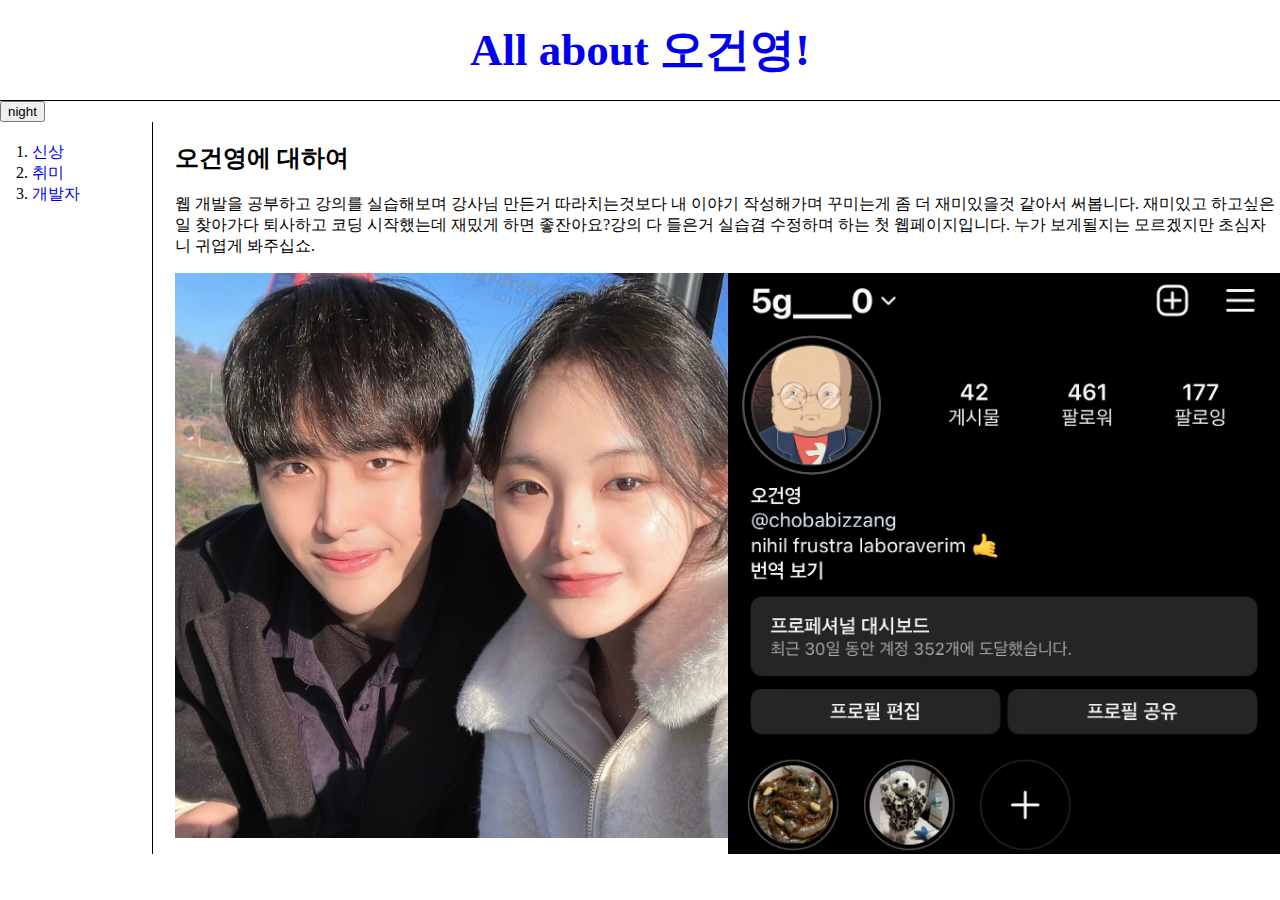
<file: index.html>
<!DOCTYPE html>
<html>
<head>
    <title>All about 오건영</title>
    <meta charset="utf-8">
    <link rel="stylesheet" href="style.css">
    <script src="https://ajax.googleapis.com/ajax/libs/jquery/3.6.3/jquery.min.js"></script>
    <script src="colors.js"></script>

</head>

<body>
    <h1><a href="index.html">All about 오건영!</h1></a>
    <input id="night_day" type="button" value="night" onclick="
    nightDayHandler(self)
">

    <div id="grid">
    <ol>
        <li><a href="1.html">신상</a></li>
        <li><a href="2.html">취미</a></li>
        <li><a href="3.html">개발자</a></li>
    </ol>
    <div id="article">
    <h2>오건영에 대하여</h2>
        <p>웹 개발을 공부하고 강의를 실습해보며 강사님 만든거 따라치는것보다 내 이야기 작성해가며 꾸미는게 좀 더 재미있을것 같아서 써봅니다. 재미있고 하고싶은일 찾아가다 퇴사하고 코딩 시작했는데 재밌게 하면 좋잔아요?강의 다 들은거 실습겸 수정하며 하는 첫 웹페이지입니다. 누가 보게될지는 모르겠지만 초심자니 귀엽게 봐주십쇼. </p>
        <img src="내 사진.jpg" width = "50%" class="indeximg">
        <img src="내 인스타.jpg" width = "50%" class="indeximg">
            </div>
        </div>
    </body>
    </html>
</file>
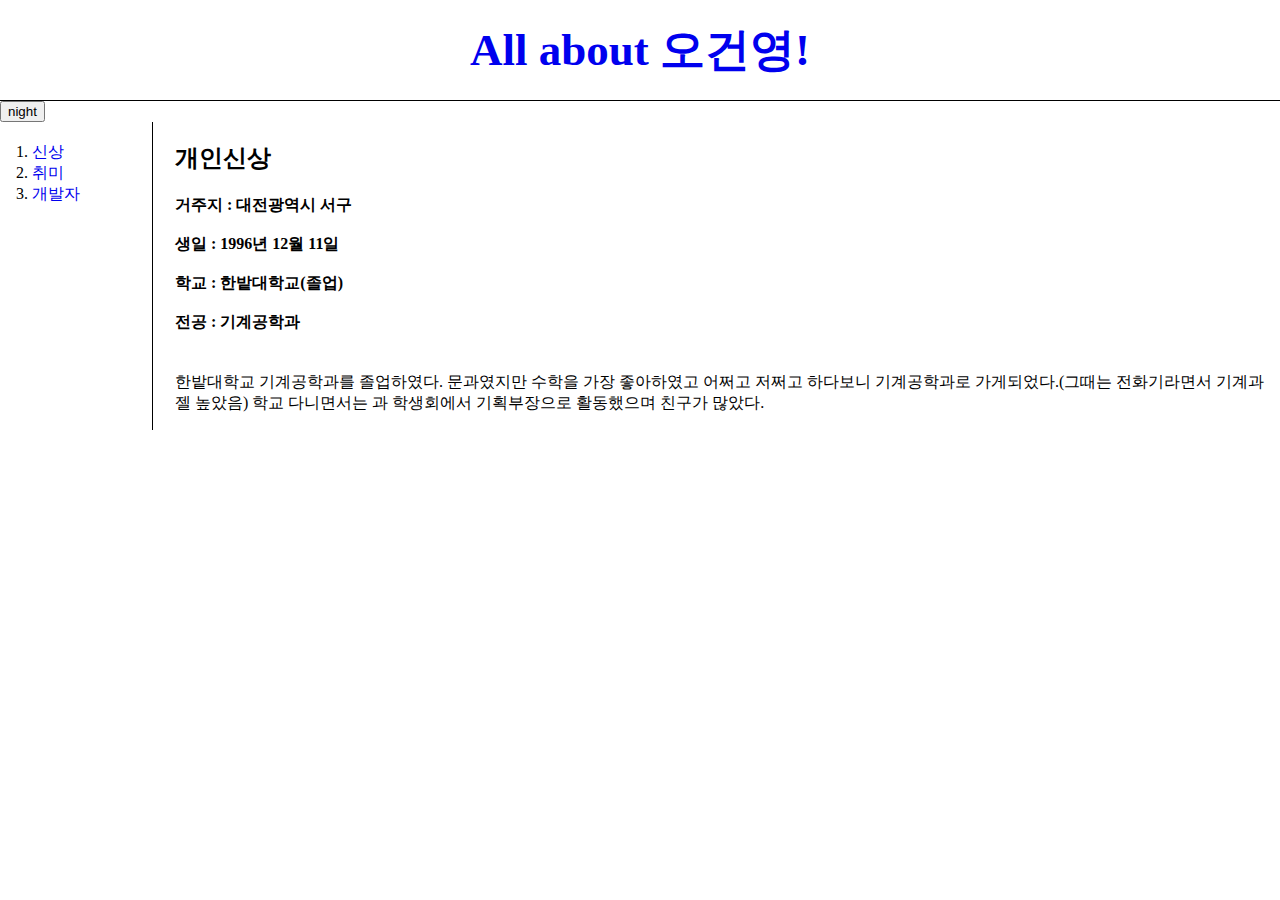
<file: 1.html>
<!DOCTYPE html>
<html>
<head>
    <title>WEB1 - html</title>
    <meta charset="utf-8">
    <link rel="stylesheet" href="style.css">
    <script src="https://ajax.googleapis.com/ajax/libs/jquery/3.6.3/jquery.min.js"></script>
    <script src="colors.js"></script>

</head>

<body>
    <h1><a href="index.html">All about 오건영!</h1></a>
    <input id="night_day" type="button" value="night" onclick="
    nightDayHandler(self)
">

    <div id="grid">
        <ol>
            <li><a href="1.html">신상</a></li>
            <li><a href="2.html">취미</a></li>
            <li><a href="3.html">개발자</a></li>
        </ol>
        <div id="article">
        <h2>개인신상</h2>
        <h4>
            거주지 : 대전광역시 서구 <br><br>
            생일 : 1996년 12월 11일 <br><br>
            학교 : 한밭대학교(졸업) <br><br>
            전공 : 기계공학과 <br><br>
        </h4>
        
        
        <p> 한밭대학교 기계공학과를 졸업하였다. 문과였지만 수학을 가장 좋아하였고 어쩌고 저쩌고 하다보니 기계공학과로 가게되었다.(그때는 전화기라면서 기계과 젤 높았음) 학교 다니면서는 과 학생회에서 기획부장으로 활동했으며 친구가 많았다.
        </p>
            </div>
        </div>

</body>
</html>
</file>
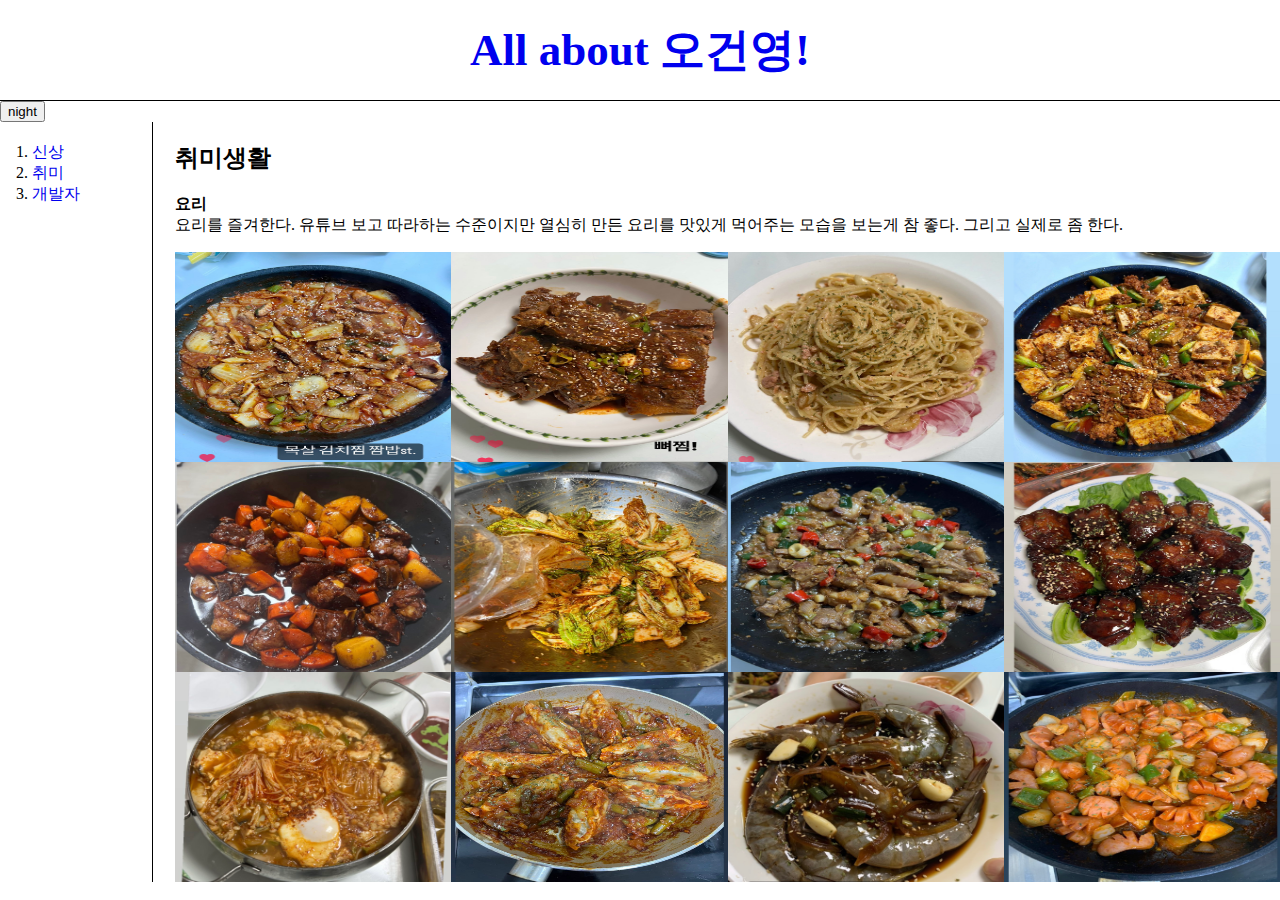
<file: 2.html>
<!DOCTYPE html>
<html>
<head>
    <title>WEB1 - CSS</title>
    <meta charset="utf-8">
    <link rel="stylesheet" href="style.css">
    <script src="https://ajax.googleapis.com/ajax/libs/jquery/3.6.3/jquery.min.js"></script>
    <script src="colors.js"></script>
</head>
<body>
    <h1><a href="index.html">All about 오건영!</h1></a>
    <input id="night_day" type="button" value="night" onclick="
    nightDayHandler(self)
">

    <div id="grid">
        <ol>
            <li><a href="1.html">신상</a></li>
            <li><a href="2.html">취미</a></li>
            <li><a href="3.html">개발자</a></li>
        </ol>
        <div id="article">
            <h2>취미생활</h2>

            <p><strong>요리</strong><br>
                요리를 즐겨한다. 유튜브 보고 따라하는 수준이지만 열심히 만든 요리를 맛있게 먹어주는 모습을 보는게 참 좋다. 그리고 실제로 좀 한다.
            </p>
            <img src="요리 1.jpg" width = "25%" height = "210px" class="indeximg">
            <img src="요리 2.jpg" width = "25%" height = "210px"class="indeximg">                
            <img src="요리 3.jpg" width = "25%" height = "210px"class="indeximg">
            <img src="요리 4.jpg" width = "25%" height = "210px"class="indeximg">                            
            <img src="요리 5.jpg" width = "25%" height = "210px"class="indeximg">
            <img src="요리 6.jpg" width = "25%" height = "210px"class="indeximg">
            <img src="요리 7.jpg" width = "25%" height = "210px"class="indeximg">
            <img src="요리 8.jpg" width = "25%" height = "210px" class="indeximg">                            
            <img src="요리 9.jpg" width = "25%" height = "210px" class="indeximg">
            <img src="요리 10.jpg" width = "25%" height = "210px" class="indeximg">                                
            <img src="요리 11.jpg" width = "25%" height = "210px" class="indeximg">
            <img src="요리 12.jpg" width = "25%" height = "210px" class="indeximg">                
        </div>
    </div>
    </body>
    </html>
</file>
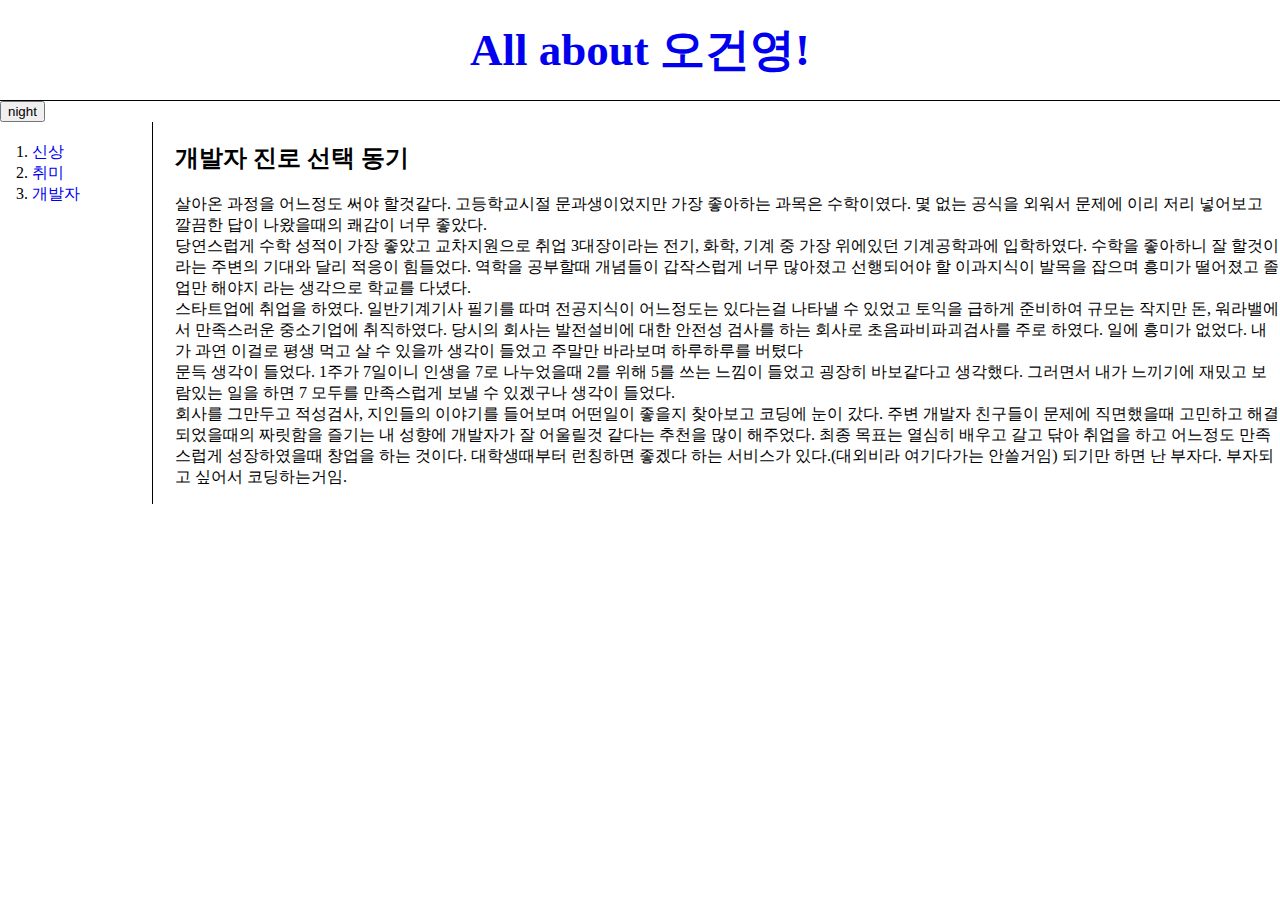
<file: 3.html>
<!DOCTYPE html>
<html>
<head>
    <title>WEB1 - html</title>
    <meta charset="utf-8">
    <link rel="stylesheet" href="style.css">
    <script src="https://ajax.googleapis.com/ajax/libs/jquery/3.6.3/jquery.min.js"></script>
    <script src="colors.js"></script>
</head>
<body>
    <h1><a href="index.html">All about 오건영!</h1></a>
    <input id="night_day" type="button" value="night" onclick="
        nightDayHandler(self)
    ">

    <div id="grid">
    <ol>
        <li><a href="1.html">신상</a></li>
        <li><a href="2.html">취미</a></li>
        <li><a href="3.html">개발자</a></li>
    </ol>
    <div id="article">
    <h2>개발자 진로 선택 동기</h2>
    <p>살아온 과정을 어느정도 써야 할것같다. 
        고등학교시절 문과생이었지만 가장 좋아하는 과목은 수학이였다. 몇 없는 공식을 외워서 문제에 이리 저리 넣어보고 깔끔한 답이 나왔을때의 쾌감이 너무 좋았다. <br>
        당연스럽게 수학 성적이 가장 좋았고 교차지원으로 취업 3대장이라는 전기, 화학, 기계 중 가장 위에있던 기계공학과에 입학하였다. 수학을 좋아하니 잘 할것이라는 주변의 기대와 달리 적응이 힘들었다. 역학을 공부할때 개념들이 갑작스럽게 너무 많아졌고 선행되어야 할 이과지식이 발목을 잡으며 흥미가 떨어졌고 졸업만 해야지 라는 생각으로 학교를 다녔다. <br>
        스타트업에 취업을 하였다. 일반기계기사 필기를 따며 전공지식이 어느정도는 있다는걸 나타낼 수 있었고 토익을 급하게 준비하여 규모는 작지만 돈, 워라밸에서 만족스러운 중소기업에 취직하였다. 당시의 회사는 발전설비에 대한 안전성 검사를 하는 회사로 초음파비파괴검사를 주로 하였다. 일에 흥미가 없었다. 내가 과연 이걸로 평생 먹고 살 수 있을까 생각이 들었고 주말만 바라보며 하루하루를 버텼다<br>
        
        문득 생각이 들었다. 1주가 7일이니 인생을 7로 나누었을때 2를 위해 5를 쓰는 느낌이 들었고 굉장히 바보같다고 생각했다. 그러면서 내가 느끼기에 재밌고 보람있는 일을 하면 7 모두를 만족스럽게 보낼 수 있겠구나 생각이 들었다. <br>

        회사를 그만두고 적성검사, 지인들의 이야기를 들어보며 어떤일이 좋을지 찾아보고 코딩에 눈이 갔다.
        주변 개발자 친구들이 문제에 직면했을때 고민하고 해결되었을때의 짜릿함을 즐기는 내 성향에 개발자가 잘 어울릴것 같다는 추천을 많이 해주었다. 최종 목표는 열심히 배우고 갈고 닦아 취업을 하고 어느정도 만족스럽게 성장하였을때 창업을 하는 것이다. 대학생때부터 런칭하면 좋겠다 하는 서비스가 있다.(대외비라 여기다가는 안쓸거임) 되기만 하면 난 부자다. 부자되고 싶어서 코딩하는거임.

    </p>

    
    </div>
   </div>

    </body>
    </html>
</file>
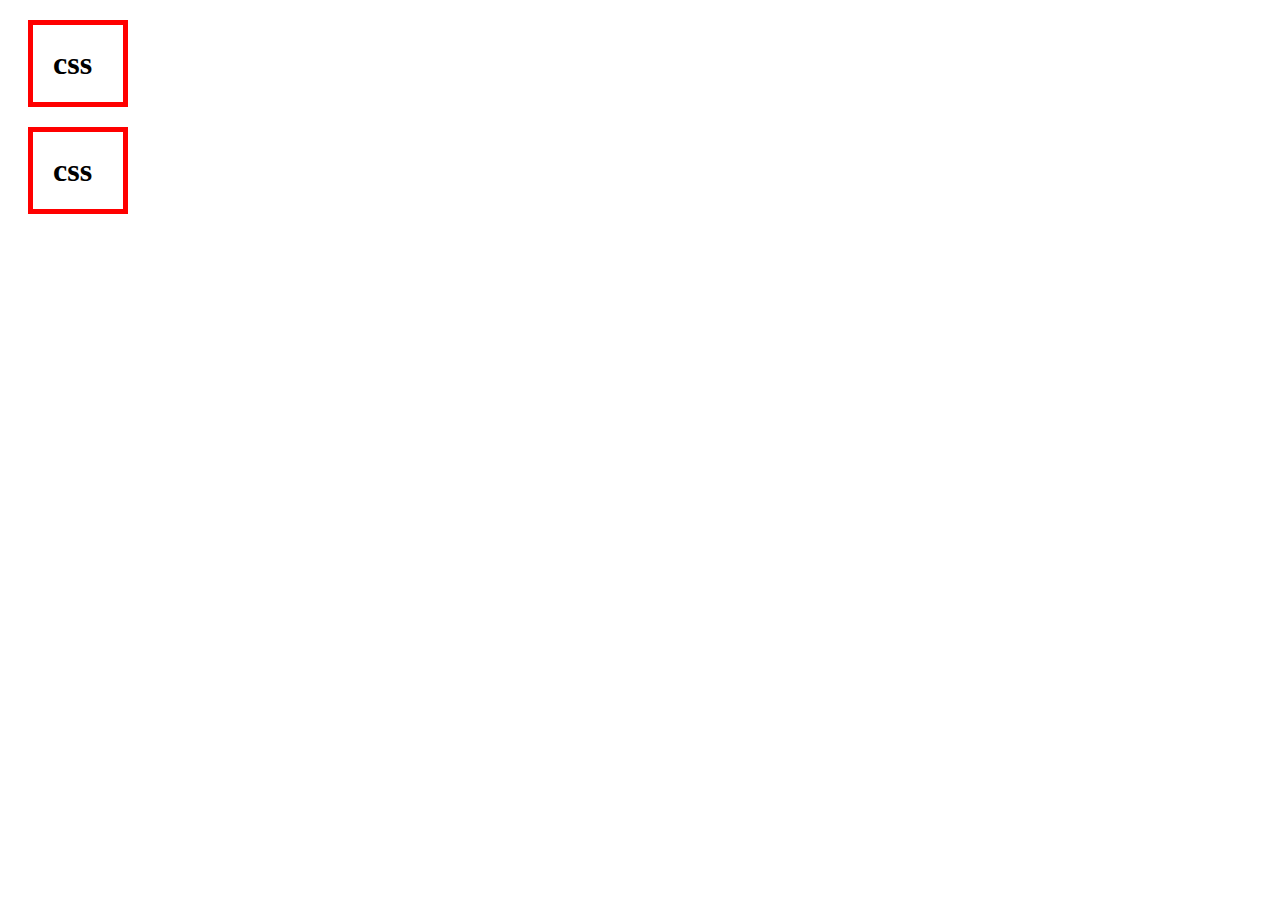
<file: box.html>
<!DOCTYPE html>
<html>
    <head>
        <meta charset="utf-8">
        <title></title>
        <style>
            /*
            block level element
            */
            h1, a{
                border:5px solid red;
                padding: 20px;
                margin: 20px;
                display:block;
                width: 50px;
            }
        </style>
    </head>
    <body>
        <h1>css</h1>
        <h1>css</h1>
    </body>
</html>
</file>
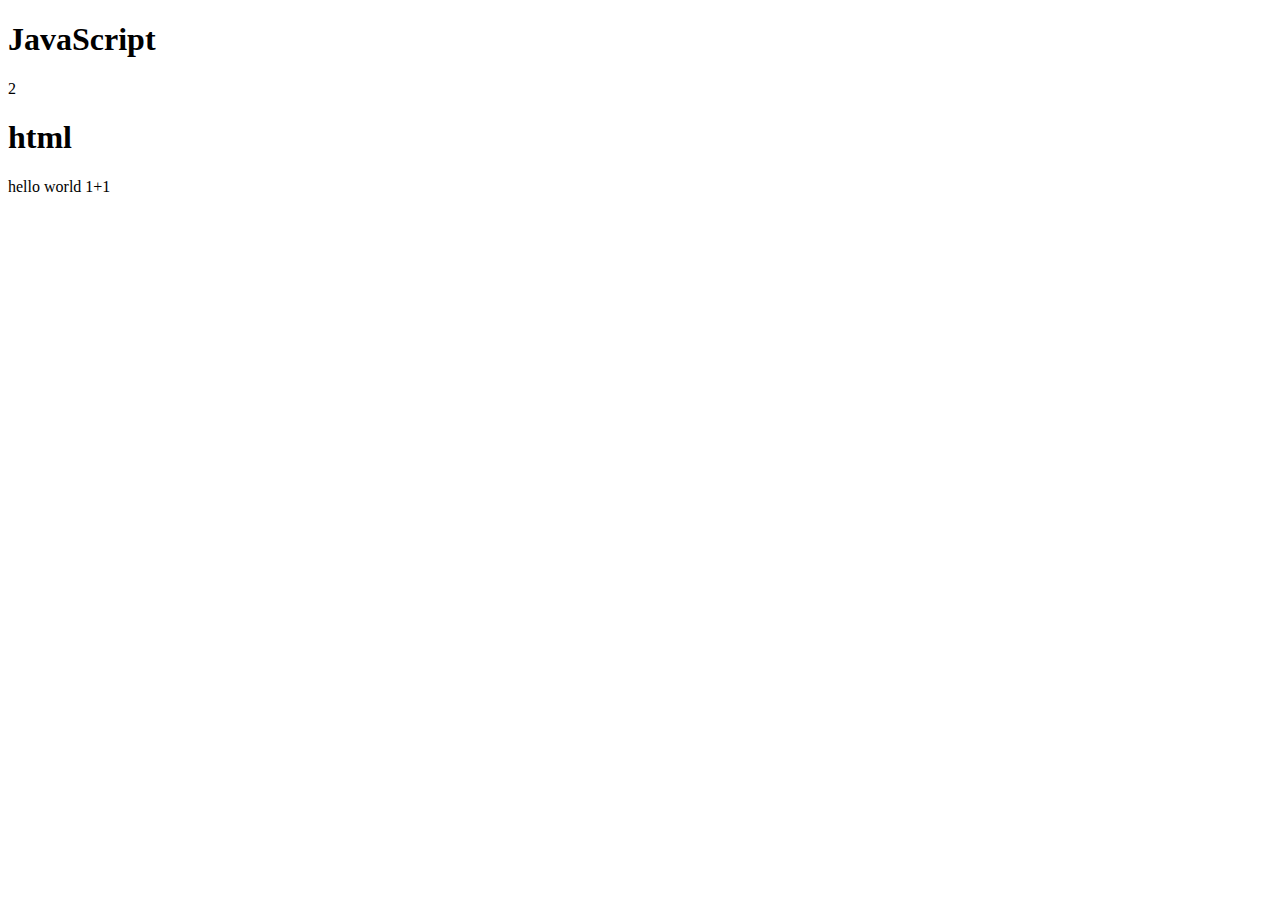
<file: ex1.html>
<!DOCTYPE html>
<html>
    <head>
        <meta charset="utf-8">
        <title></title>
    </head>
    <body>
        <h1>JavaScript</h1>
        <script>
            document.write(1+1);
        </script>
        <h1>html</h1>
        hello world
        1+1
    </body>
</html>
</file>
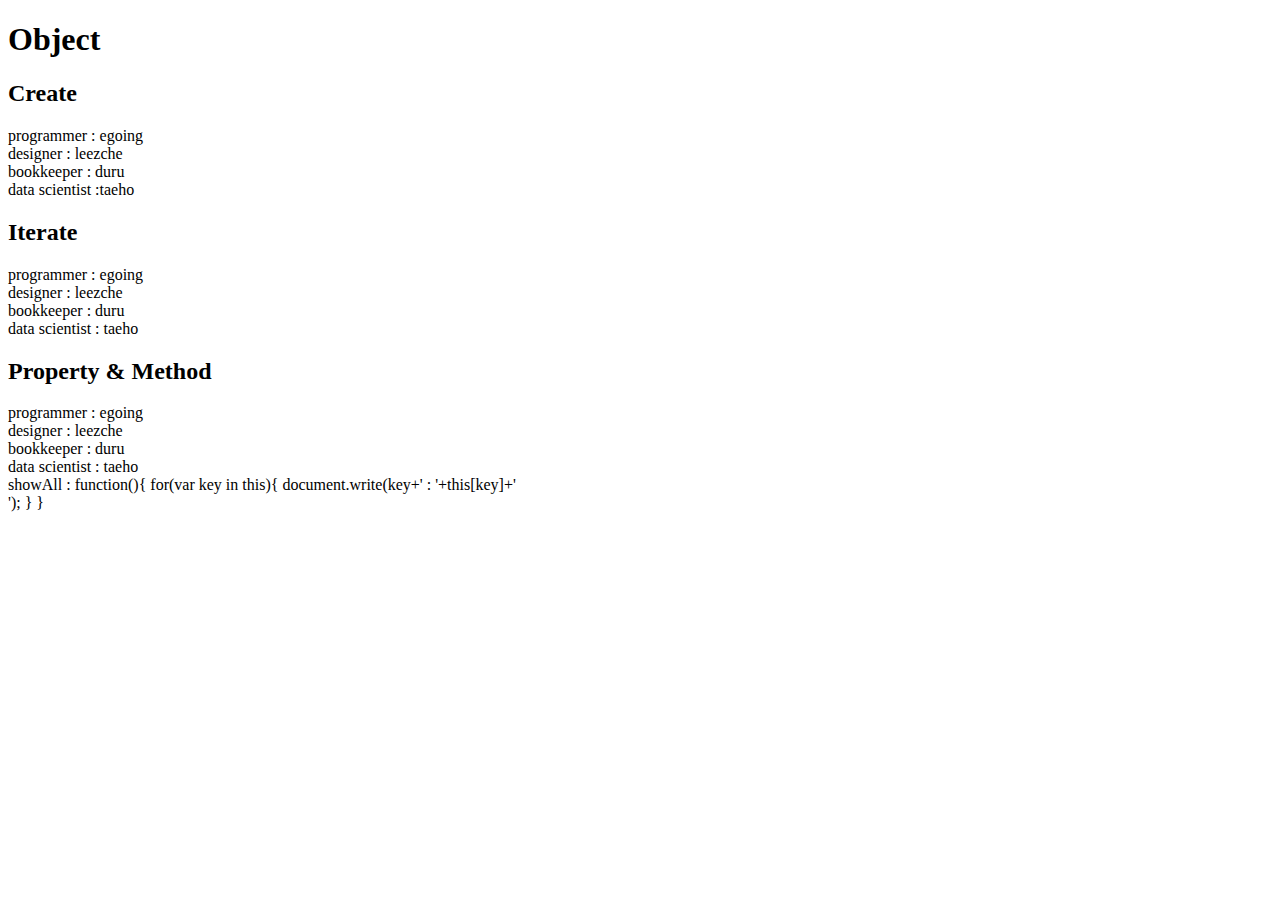
<file: ex10.html>
<!DOCTYPE html>
<html>
    <head>
        <meta charset="utf-8">
    </head>
    <body>
        <h1>Object</h1>
        <h2>Create</h2>
        <script>
            var coworkers = {
                "programmer":"egoing",
                "designer":"leezche"
            };
            document.write("programmer : "+coworkers.programmer+"<br>");
            document.write("designer : "+coworkers.designer+"<br>");
            coworkers.bookkeeper = "duru";
            document.write("bookkeeper : "+coworkers.bookkeeper+"<br>");
            coworkers["data scientist"] = "taeho";
            document.write("data scientist :"+coworkers["data scientist"]+"<br>");
        </script>
        <h2>Iterate</h2>
        <script>
            for(var key in coworkers){
                document.write(key+' : '+coworkers[key]+'<br>')
            }
        </script>
        <h2>Property & Method</h2>
        <script>
            coworkers.showAll = function(){
                for(var key in this){
                    document.write(key+' : '+this[key]+'<br>');
                }
            }
            coworkers.showAll();
        </script>
    </body>
</html>
</file>
<file: ex2.html>
<!DOCTYPE html>
<html>
    <head>
        <meta charset="utf-8">
        <title></title>
    </head>
    <body>
        <input type="button" value="hi" onclick="alert('hi')">
        <input type="text" onchange="alert('changed')">
        <input type="text" onkeydown="alert('key down!')">
    </body>
</html>
</file>
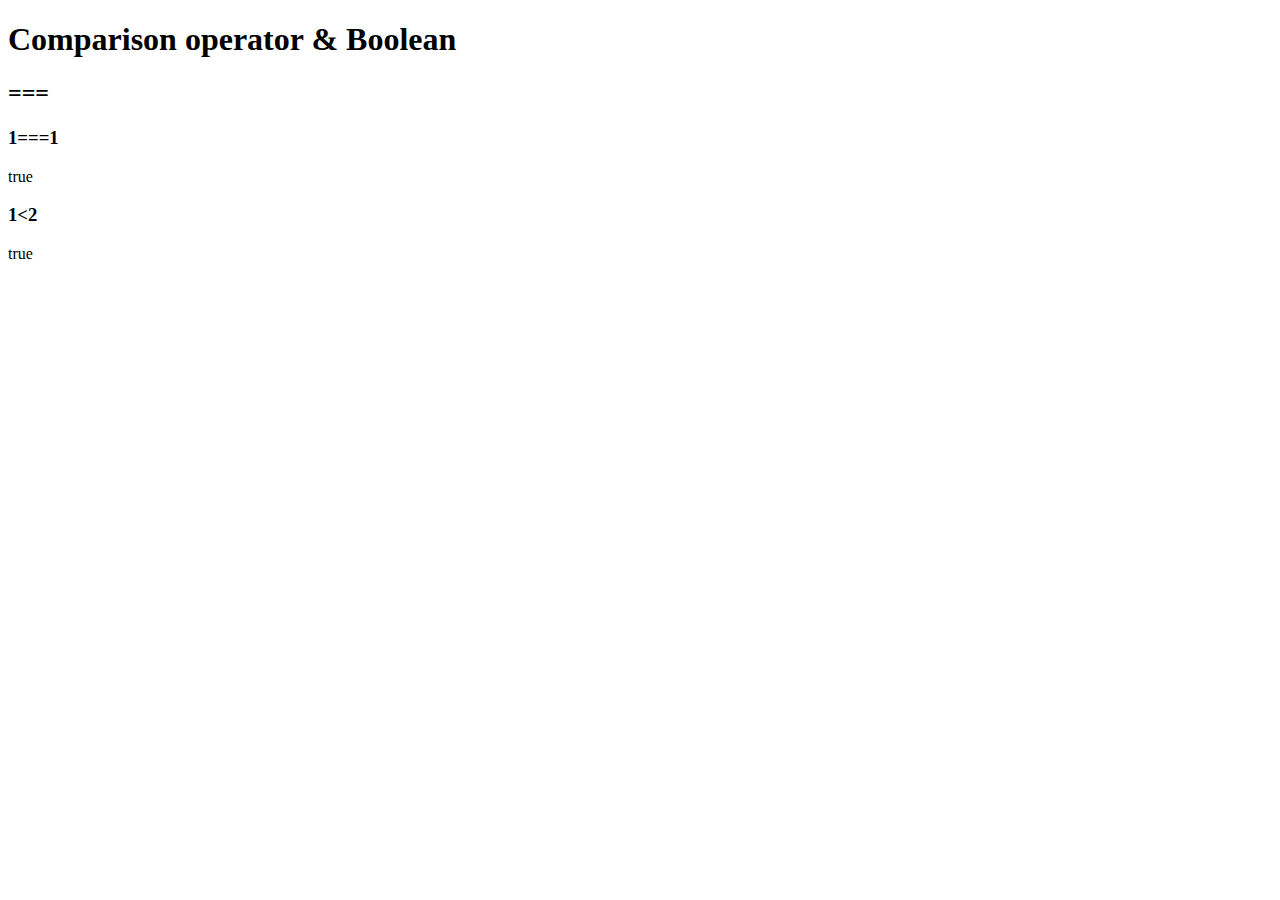
<file: ex4.html>
<!DOCTYPE html>
<html>
    <head>
        <title></title>
    </head>
    <body>
        <h1>Comparison operator & Boolean</h1>
        <h2>===</h2>
        <h3>1===1</h3>
        <script>
            document.write(1===1);
        </script>

        <h3>1&lt2</h3>
        <script>
            document.write(1<2);
        </script>
    </body>
</html>
</file>
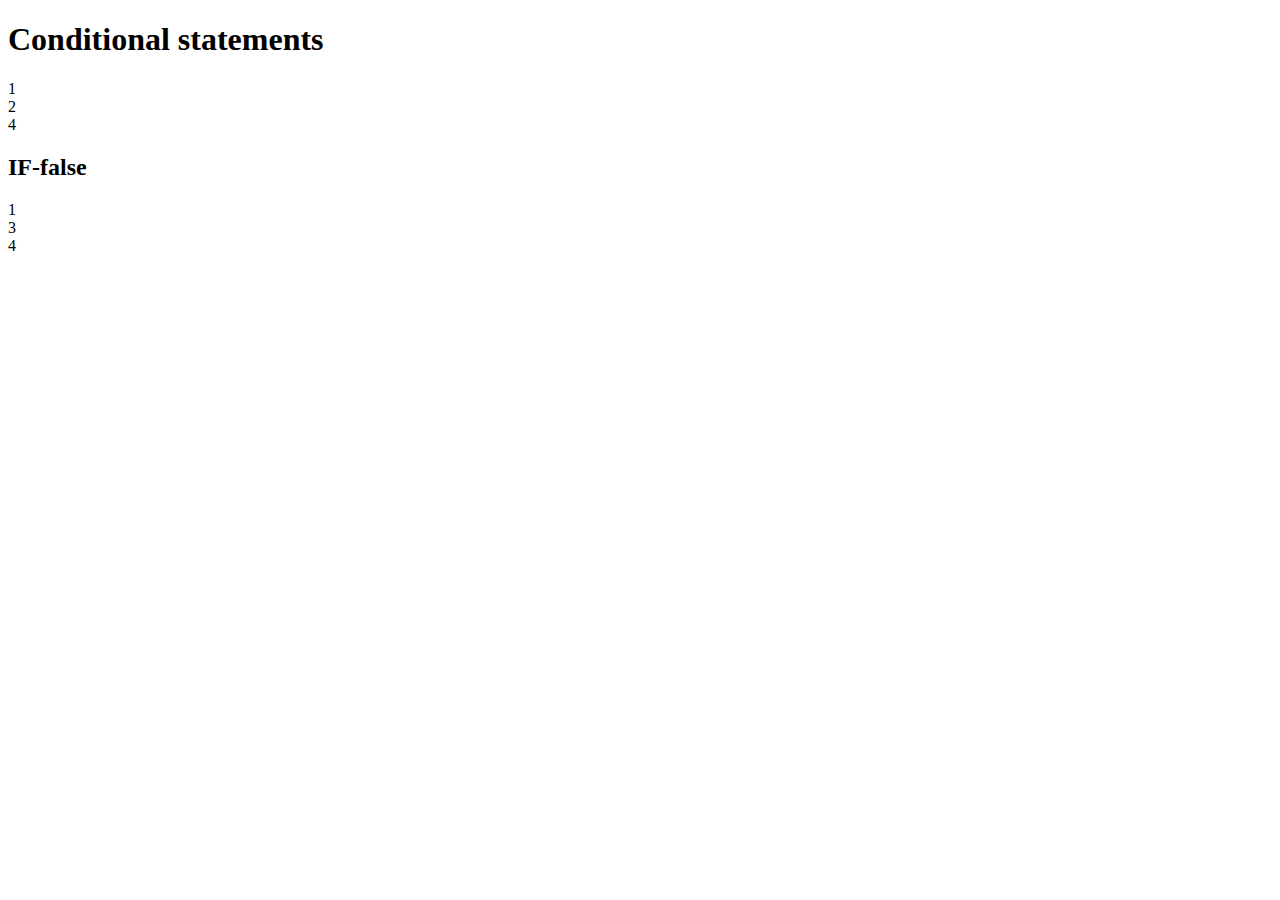
<file: ex5.html>
<!DOCTYPE html>
<html>
    <head>
        <title></title>
    </head>
    <body>
        <h1>Conditional statements</h1>
        <script>
            document.write("1<br>");
            if(true){
                document.write("2<br>");
            } else{
                document.write("3<br>");

            }
            document.write("4<br>");
        </script>

        <h2>IF-false</h2>
        <script>
            document.write("1<br>");
            if(false){
                document.write("2<br>");
            } else{
                document.write("3<br>");
            }
            document.write("4<br>");
        </script>
    </body>
</html>
</file>
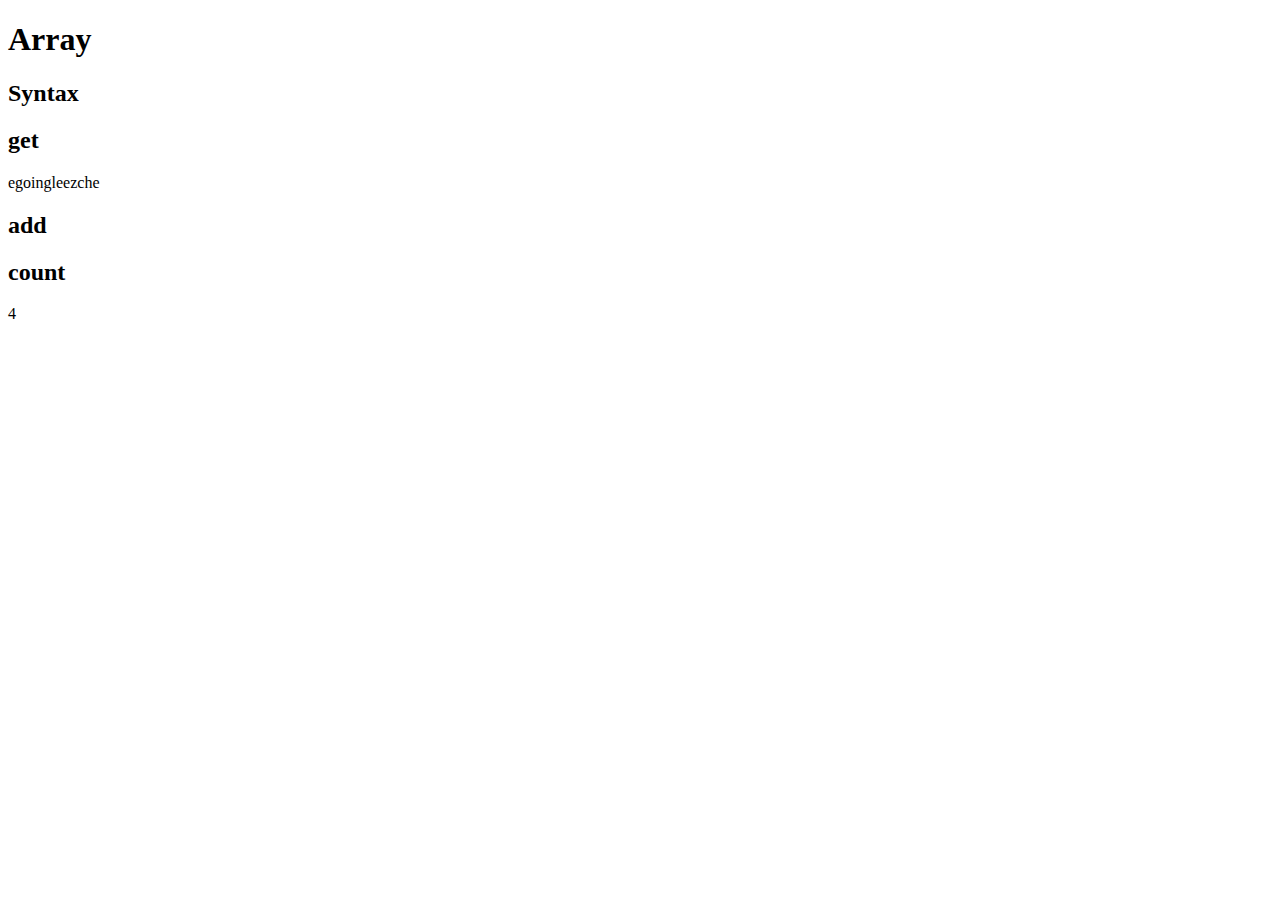
<file: ex6.html>
<!DOCTYPE html>
<html>
    <head>
        <title></title>
    </head>
    <body>
        <h1>Array</h1>
        <h2>Syntax</h2>
        <script>
            var coworkers = ["egoing", "leezche"];
        </script>

        <h2>get</h2>
        <script>
            document.write(coworkers[0]);
            document.write(coworkers[1]);
        </script>

        <h2>add</h2>
        <script>
            coworkers.push('duru');
            coworkers.push('taeho');
        </script>

        <h2>count</h2>
        <script>
            document.write(coworkers.length);
        </script>
    </body>
</html>
</file>
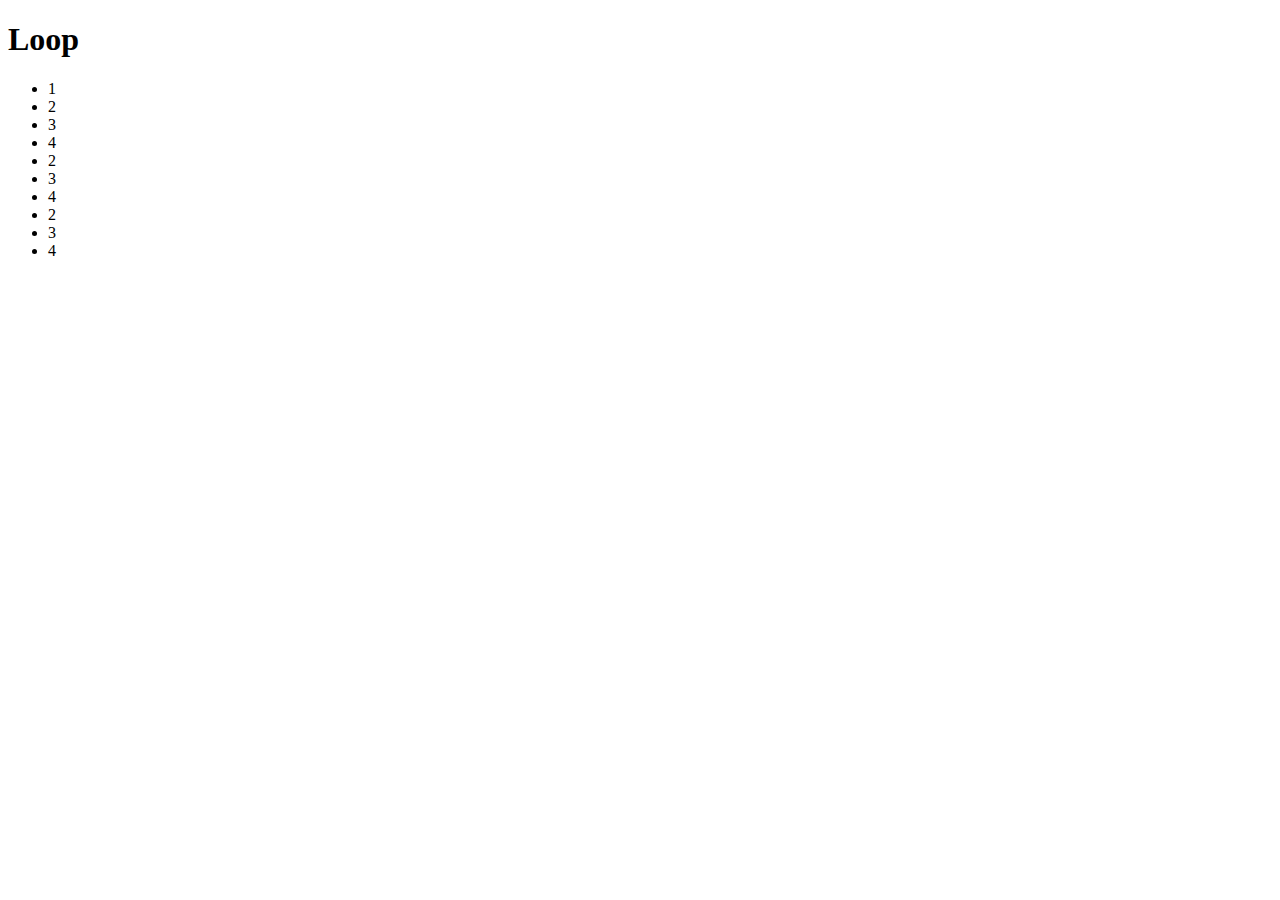
<file: ex7.html>
<!DOCTYPE html>
<html>
    <head>
        <title></title>
    </head>
    <body>
        <h1>Loop</h1>
        <ul>
            <script>
                document.write('<li>1</li>');
                var i = 0;
                while(i<3){
                    document.write('<li>2</li>');
                    document.write('<li>3</li>');
                    document.write('<li>4</li>');
                    i = i + 1;
                }
            </script>
        </ul>
    </body>
</html>
</file>
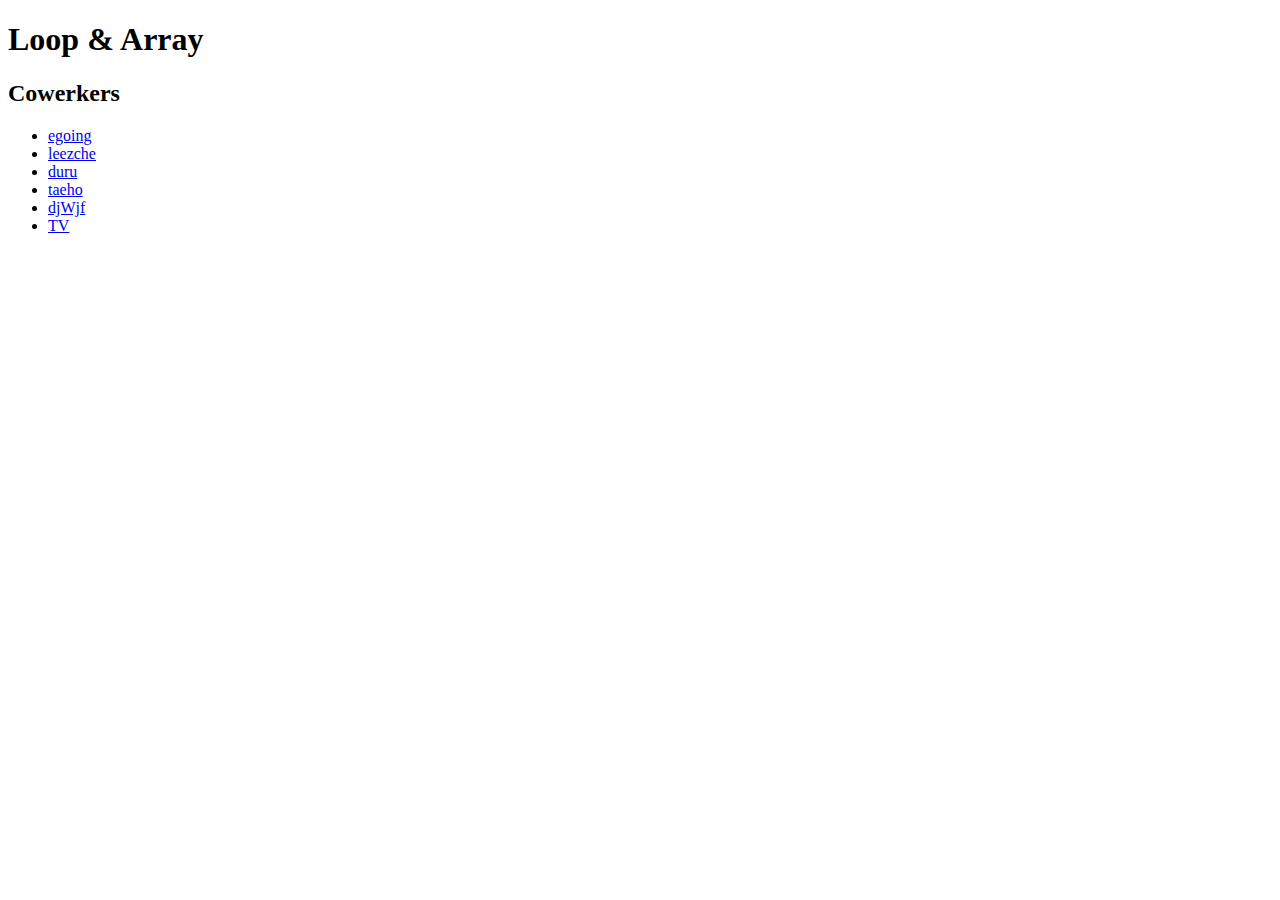
<file: ex8.html>
<!DOCTYPE html>
<html>
    <head>
        <title></title>
    </head>
    <body>
        <h1>Loop & Array</h1>
        <script>
            var Cowerkers = ['egoing', 'leezche', 'duru', 'taeho', 'djWjf', 'TV'];
        </script>
        <h2>Cowerkers</h2>
        <ul>
            <script>
                var i = 0
                while(i<Cowerkers.length){
                document.write('<li><a href="http://a.com/'+Cowerkers[i]+'">'+Cowerkers[i]+'</a></li>');
                i = i + 1;
                }
            </script>
        </ul>
    </body>
</html>
</file>
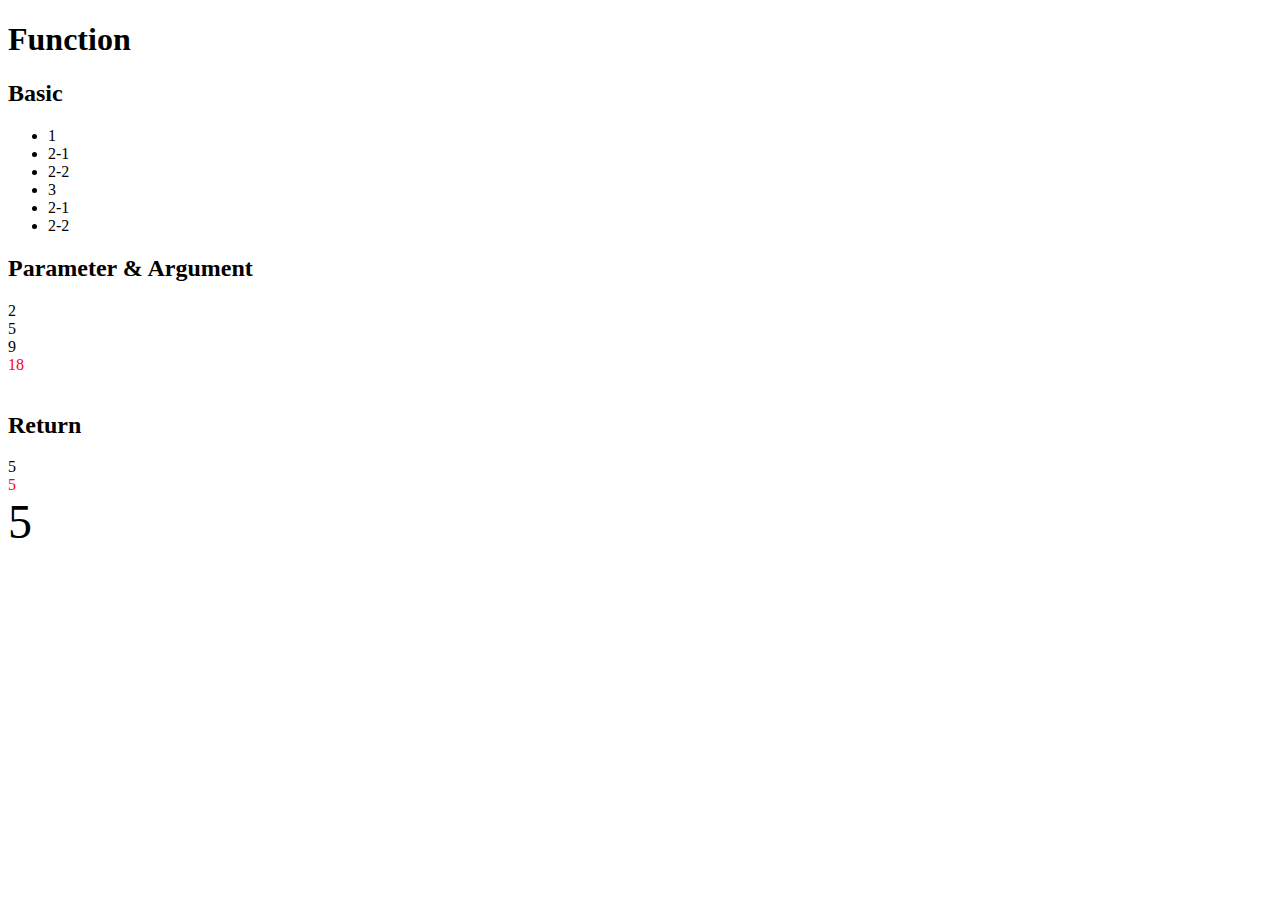
<file: ex9.html>
<!DOCTYPE html>
<html>
    <head>
    </head>
    <body>
        <h1>Function</h1>
        <h2>Basic</h2>
        <ul>
            <script>
                function two(){
                    document.write('<li>2-1</li>');
                    document.write('<li>2-2</li>');
                }
                document.write('<li>1</li>');
                two();
                document.write('<li>3</li>');
                two();
            </script>
        </ul>
        <h2>Parameter & Argument</h2>
        <script>
            function onePlusOne(){
                document.write(1+1+'<br>');
            }
            onePlusOne();
            function sum(left,right){
                document.write(left+right+'<br>');
            }
            function sumColorRed(left, right){
                document.write('<div style="color:red">'+left+right+'</div><br>');
            }
            sum(2,3);
            sum(1,8);
            sumColorRed(1,8);
        </script>
        <h2>Return</h2>
        <script>
            function sum2(left, right){
                return left+right
            }
            document.write(sum2(2,3)+'<br>');
            document.write('<div style="color:red">'+sum2(2,3)+'</div>');
            document.write('<div style="font-size:3rem;">'+sum2(2,3)+'</div>');
        </script>
    </body>
</html>
</file>
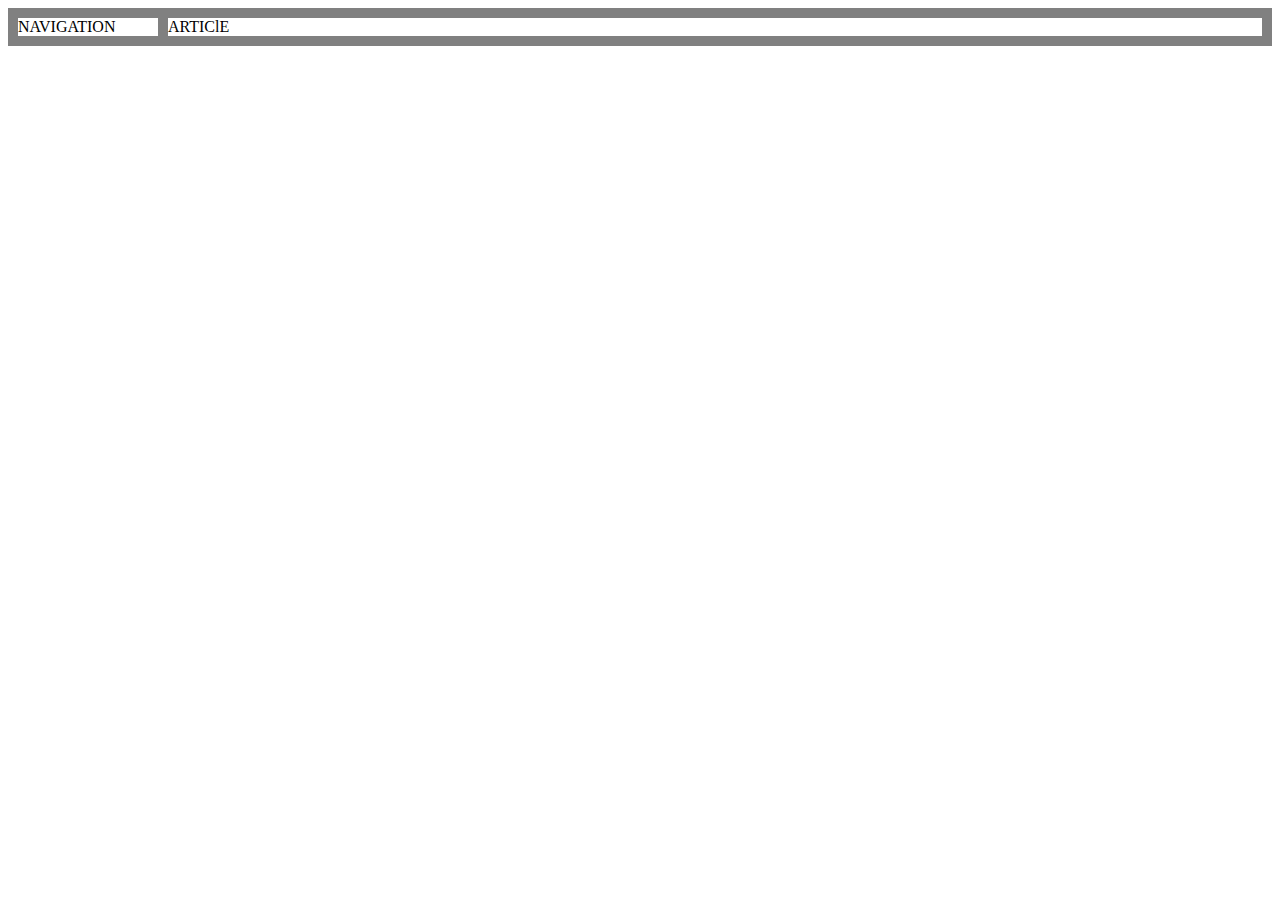
<file: grid.html>
<!DOCTYPE html>
<html>
   <head>
        <meta charset="utf-8">
        <title></title>
        <style>
            div{
                border:5px solid gray;
                display: grid;
                grid-template-columns: 150px 1fr;
            }
        </style>
   </head> 
   <body>
        <div id = 'grid'>
            <div>NAVIGATION</div>
            <div>ARTIClE</div>
        </div>
   </body>

</html>
</file>
<file: style.css>
body{
    margin:auto;
}
a {
    text-decoration: none;
}
h1 {
    font-size: 45px;
    text-align: center;
    border-bottom:1px solid;
    margin:0;
    padding: 20px;
}
ol{border-right:1px solid;
    width: 100px;
    margin:0;
    padding: 20px;
}
#grid{
    display: grid;
    grid-template-columns: 150px 1fr;
}
#grid ol{
    padding-left: 32px;
}
#grid #article{
    padding-left: 25px;
}
@media(max-width:800px){
    #grid{
        display: block;
    }
    ol{
        border-right: none;
    }
    h1{
        border-bottom: none;
    }
}
img {
    float:left;
    display: block; 
    margin: auto;

}
</file>
